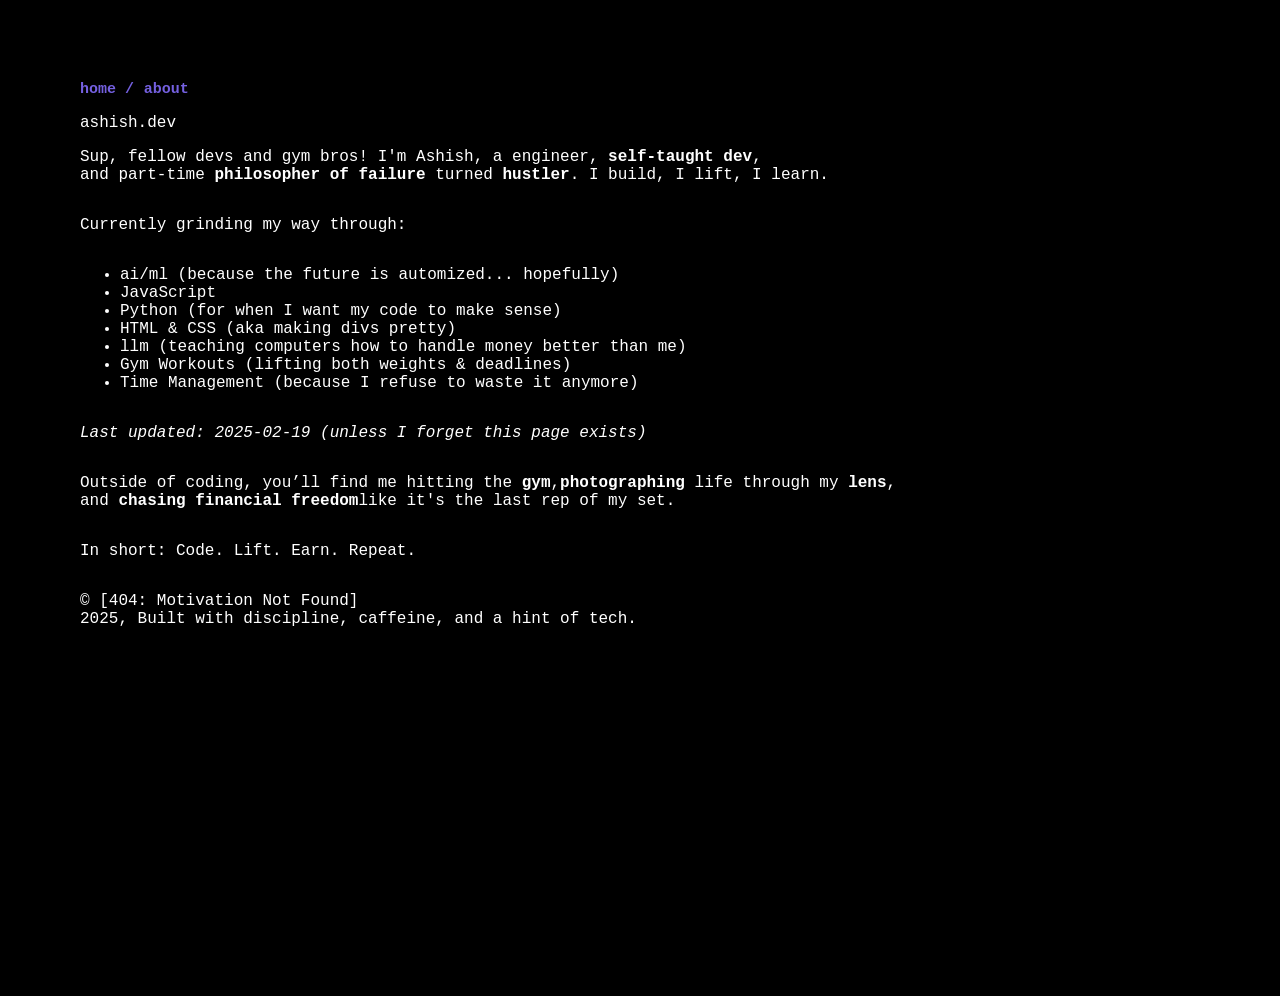
<file: about/about.html>
<!DOCTYPE html>
<html lang="en">
<head>
    <meta charset="UTF-8">
    <meta name="viewport" content="width=device-width, initial-scale=1.0">
    <title>ashish's site | about</title>
    <link rel="icon" type="image/png" href="../images/ashish.png">
    <link rel="stylesheet" href="about.css">
</head>
<body>
    <header>
        <nav>
            <a href="../index.html">home /</a>
            <a href="about.html">about</a>
        </nav>
    </header>
    <div class="ashish">
        ashish.dev
    </div>
    <div class="about"></div>
    
    <p>Sup, fellow devs and gym bros! I'm Ashish, a engineer, <strong>self-taught dev</strong>,<br> and part-time <strong>philosopher of failure</strong> turned <strong>hustler</strong>. I build, I lift, I learn.</p>
    
    <p>Currently grinding my way through:</p>
    
    <ul>
        <li>ai/ml (because the future is automized... hopefully)</li>
        <li>JavaScript</li>
        <li>Python (for when I want my code to make sense)</li>
        <li>HTML & CSS (aka making divs pretty)</li>
        <li>llm (teaching computers how to handle money better than me)</li>
        <li>Gym Workouts (lifting both weights & deadlines)</li>
        <li>Time Management (because I refuse to waste it anymore)</li>
    </ul>
    
    <p><em>Last updated: 2025-02-19 (unless I forget this page exists)</em></p>
    
    <p>Outside of coding, you’ll find me hitting the <strong>gym</strong>,<strong>photographing</strong> life through my <strong>lens</strong>,<br> and <strong>chasing financial freedom</strong>like it's the last rep of my set.</p>
    
    <p>In short: Code. Lift. Earn. Repeat. </p>

    <footer>
          
          <p>&copy; [404: Motivation Not Found] <br>2025, Built with discipline, caffeine, and a hint of tech.</p>
    </footer>
</body>
</html>
</file>
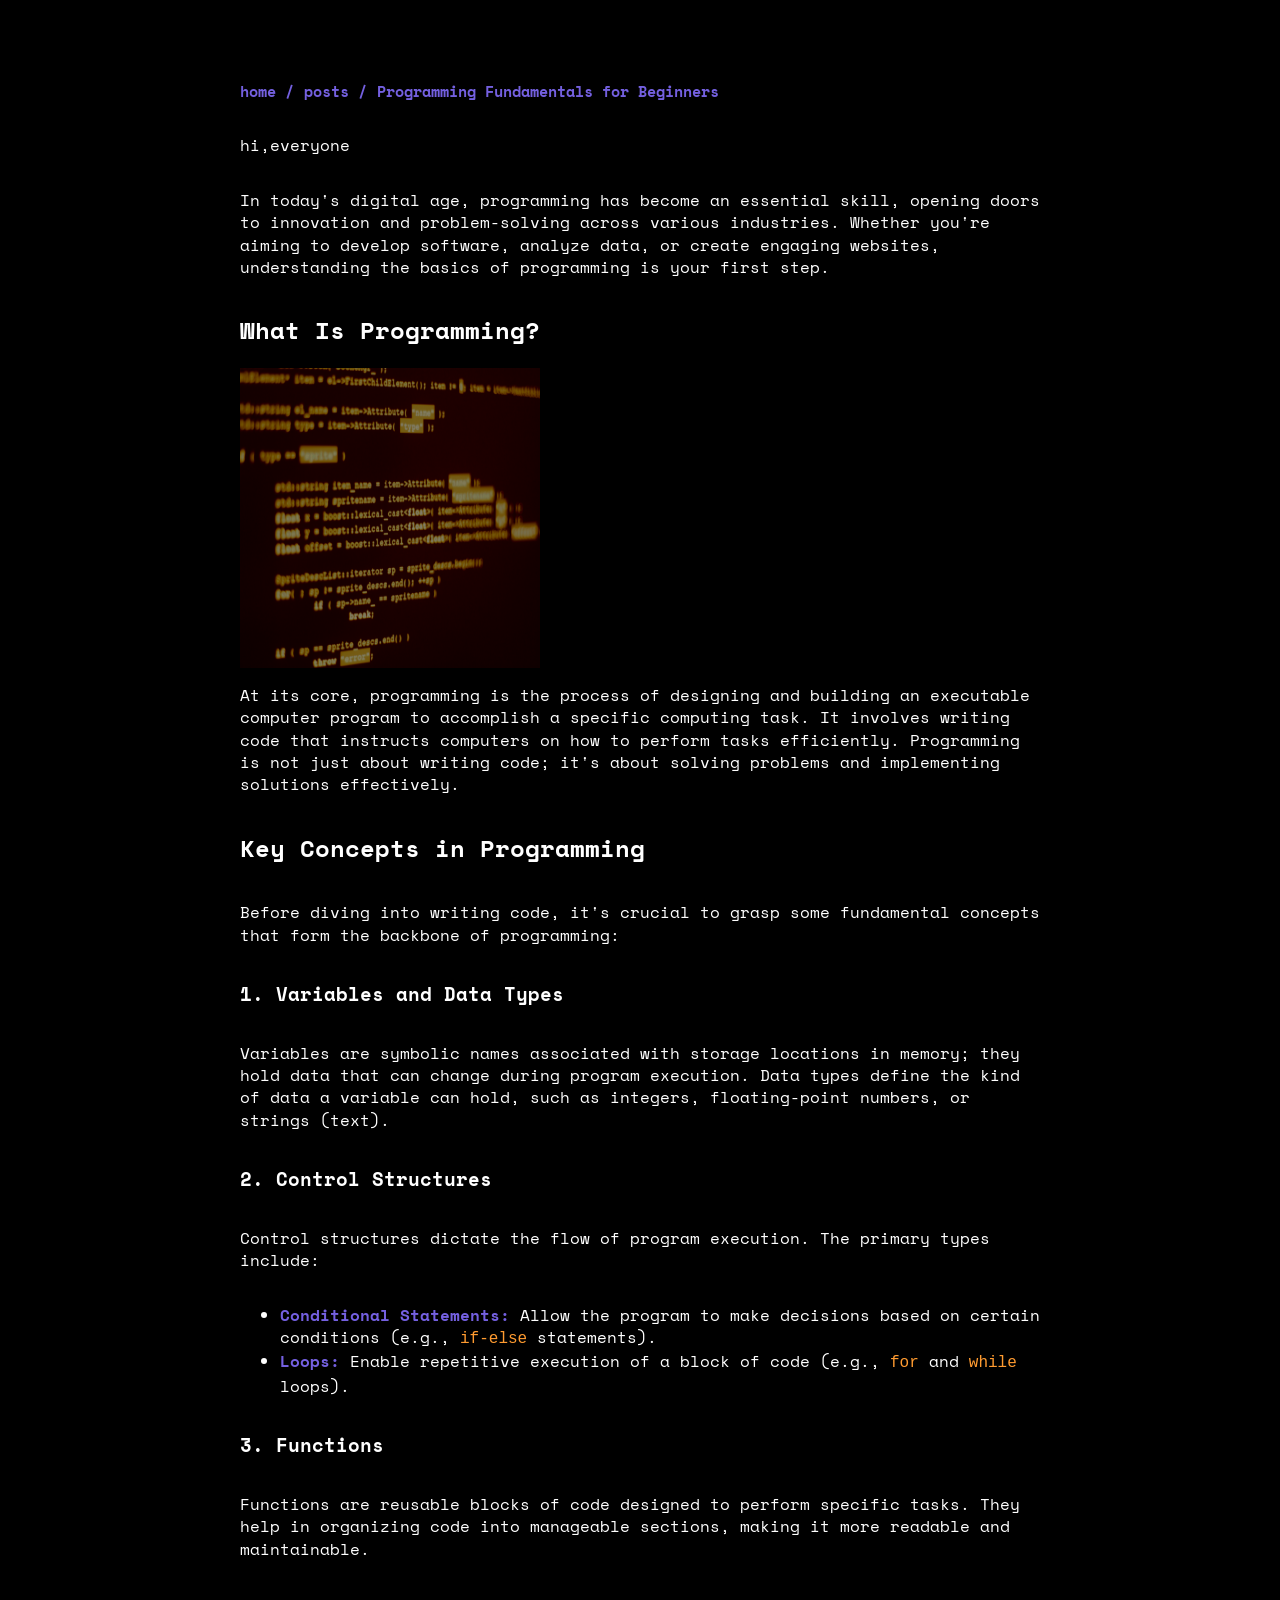
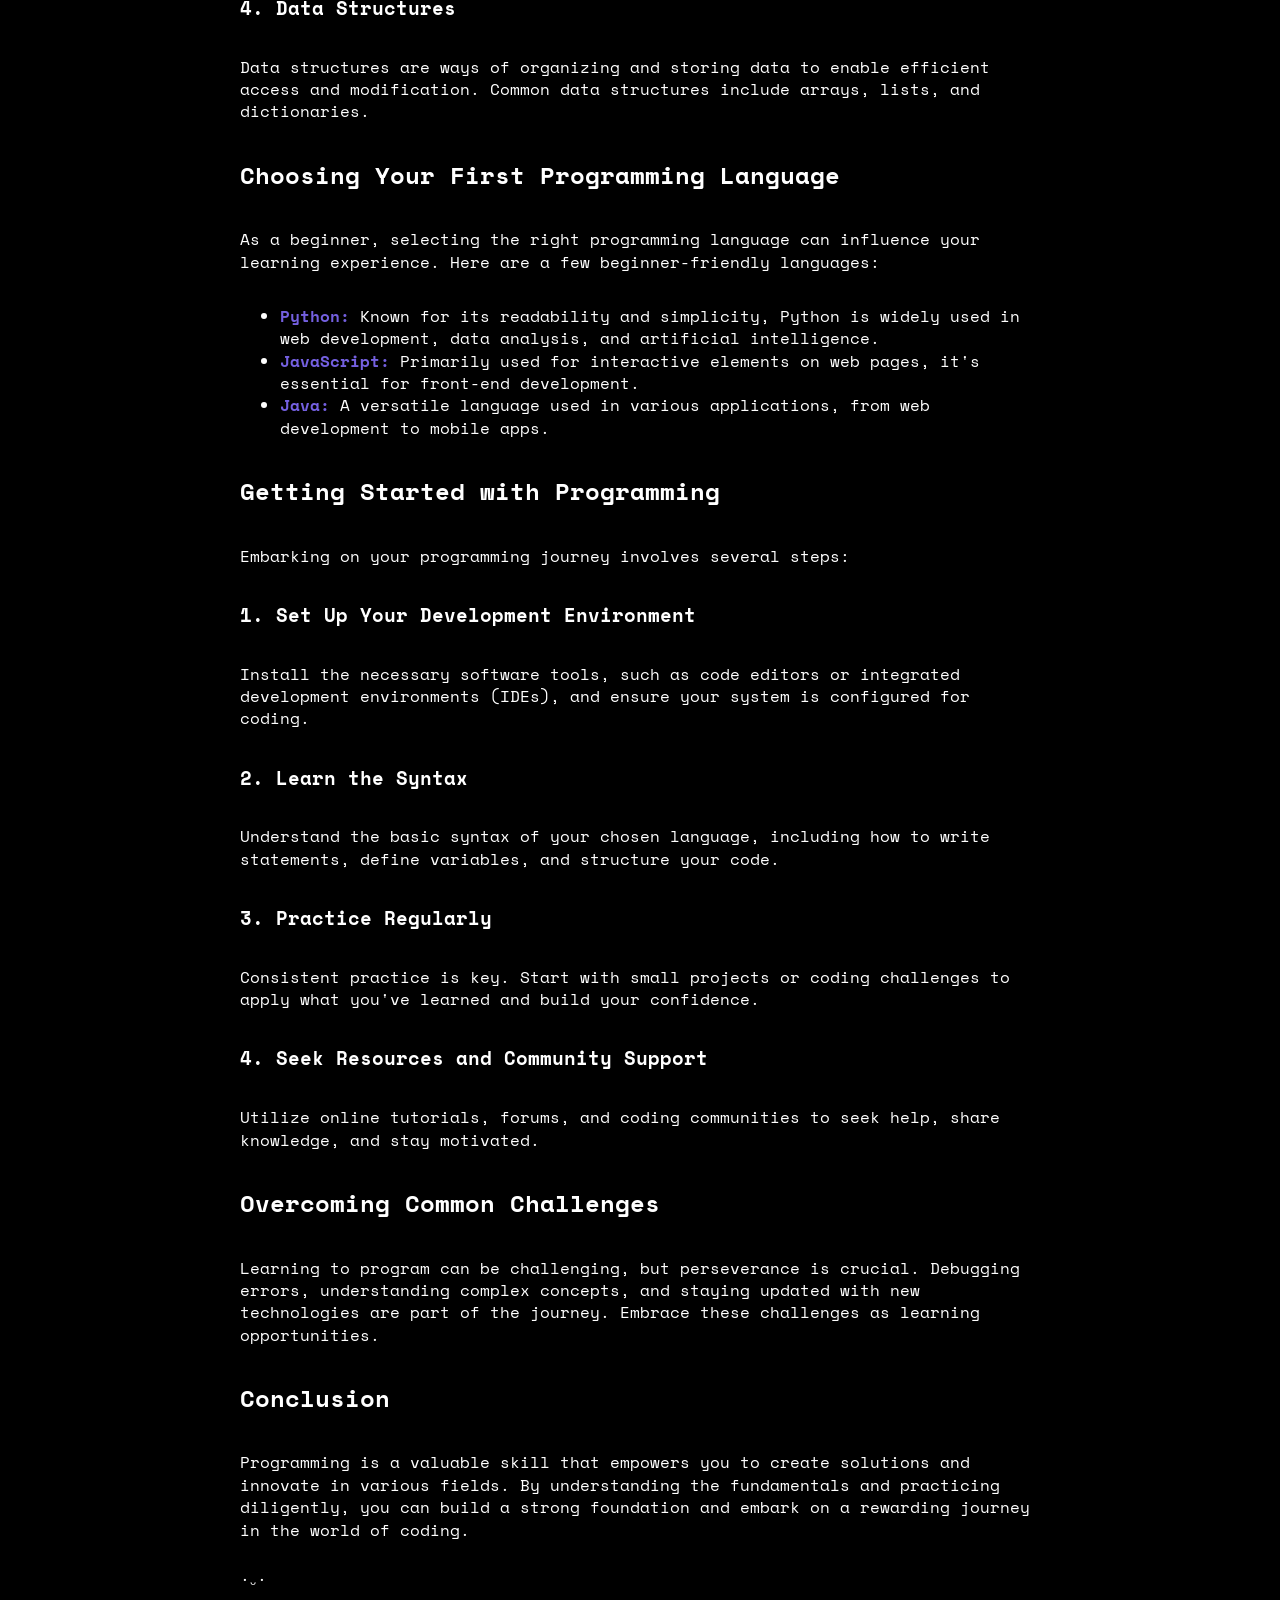
<file: posts/blog-1.html>
<!DOCTYPE html>
<html lang="en">
<head>
    <meta charset="UTF-8">
    <meta name="viewport" content="width=device-width, initial-scale=1.0">
    <title>ashish's site | fundamaentals </title>
    <link rel="icon" type="image/jpeg" href="../images/mels.jpg">
    <link rel="stylesheet" href="../posts/blog.css">
    <link rel="icon" type="image/jpeg" href="../assests/pfp.jpg" />
    <link rel="preconnect" href="https://fonts.googleapis.com">
    <link rel="preconnect" href="https://fonts.gstatic.com" crossorigin>
    <link href="https://fonts.googleapis.com/css2?family=Space+Mono:ital,wght@0,400;0,700;1,400;1,700&display=swap" rel="stylesheet">
</head>
<body>
    <header>
        <nav>
          <a href="../index.html">home /</a>
          <a href="posts.html">posts /</a>
          <a href="blog-1.html">Programming Fundamentals for Beginners</a>
        </nav>
      </header>
        <p>hi,everyone</p>
        <p>In today's digital age, programming has become an essential skill, opening doors to innovation and problem-solving across various industries. Whether you're aiming to develop software, analyze data, or create engaging websites, understanding the basics of programming is your first step.</p>
            
            <h2>What Is Programming?</h2>
            <img src="/assests/computer-program-code.jpg" alt="img" class="img">
            
            <p>At its core, programming is the process of designing and building an executable computer program to accomplish a specific computing task. It involves writing code that instructs computers on how to perform tasks efficiently. Programming is not just about writing code; it's about solving problems and implementing solutions effectively.</p>
            
            <h2>Key Concepts in Programming</h2>
            
            <p>Before diving into writing code, it's crucial to grasp some fundamental concepts that form the backbone of programming:</p>
            
            <h3>1. Variables and Data Types</h3>
            <p>Variables are symbolic names associated with storage locations in memory; they hold data that can change during program execution. Data types define the kind of data a variable can hold, such as integers, floating-point numbers, or strings (text).</p>
            
            <h3>2. Control Structures</h3>
            <p>Control structures dictate the flow of program execution. The primary types include:</p>
            <ul>
                <li><strong>Conditional Statements:</strong> Allow the program to make decisions based on certain conditions (e.g., <code>if-else</code> statements).</li>
                <li><strong>Loops:</strong> Enable repetitive execution of a block of code (e.g., <code>for</code> and <code>while</code> loops).</li>
            </ul>
            
            <h3>3. Functions</h3>
            <p>Functions are reusable blocks of code designed to perform specific tasks. They help in organizing code into manageable sections, making it more readable and maintainable.</p>
            
            <h3>4. Data Structures</h3>
            <p>Data structures are ways of organizing and storing data to enable efficient access and modification. Common data structures include arrays, lists, and dictionaries.</p>
            
            <h2>Choosing Your First Programming Language</h2>
            
            <p>As a beginner, selecting the right programming language can influence your learning experience. Here are a few beginner-friendly languages:</p>
            
            <ul>
                <li><strong>Python:</strong> Known for its readability and simplicity, Python is widely used in web development, data analysis, and artificial intelligence.</li>
                <li><strong>JavaScript:</strong> Primarily used for interactive elements on web pages, it's essential for front-end development.</li>
                <li><strong>Java:</strong> A versatile language used in various applications, from web development to mobile apps.</li>
            </ul>
            
            <h2>Getting Started with Programming</h2>
            
            <p>Embarking on your programming journey involves several steps:</p>
            
            <h3>1. Set Up Your Development Environment</h3>
            <p>Install the necessary software tools, such as code editors or integrated development environments (IDEs), and ensure your system is configured for coding.</p>
            
            <h3>2. Learn the Syntax</h3>
            <p>Understand the basic syntax of your chosen language, including how to write statements, define variables, and structure your code.</p>
            
            <h3>3. Practice Regularly</h3>
            <p>Consistent practice is key. Start with small projects or coding challenges to apply what you've learned and build your confidence.</p>
            
            <h3>4. Seek Resources and Community Support</h3>
            <p>Utilize online tutorials, forums, and coding communities to seek help, share knowledge, and stay motivated.</p>
            
            <h2>Overcoming Common Challenges</h2>
            
            <p>Learning to program can be challenging, but perseverance is crucial. Debugging errors, understanding complex concepts, and staying updated with new technologies are part of the journey. Embrace these challenges as learning opportunities.</p>
            
            <h2>Conclusion</h2>
            
            <p>Programming is a valuable skill that empowers you to create solutions and innovate in various fields. By understanding the fundamentals and practicing diligently, you can build a strong foundation and embark on a rewarding journey in the world of coding.</p>
        </article>
<p>˙ᵕ˙</p>

</body>
</html>
</file>
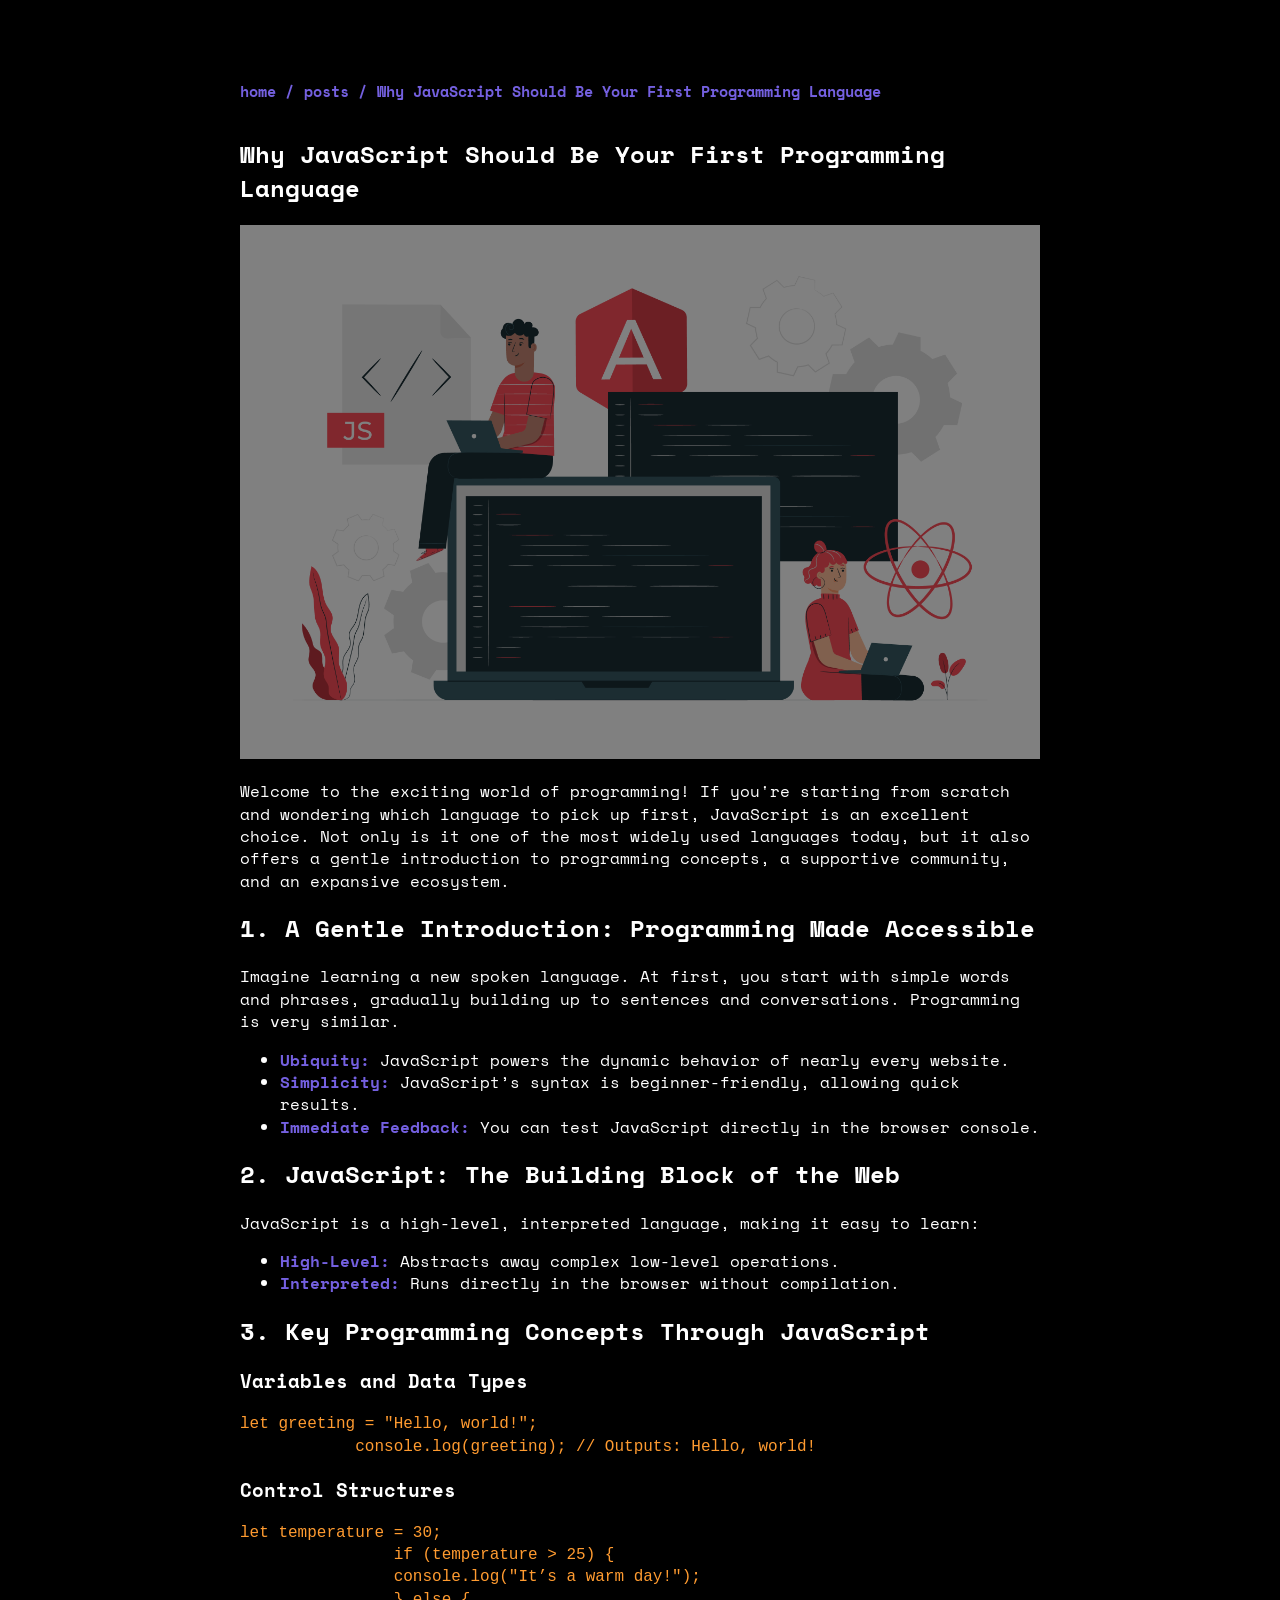
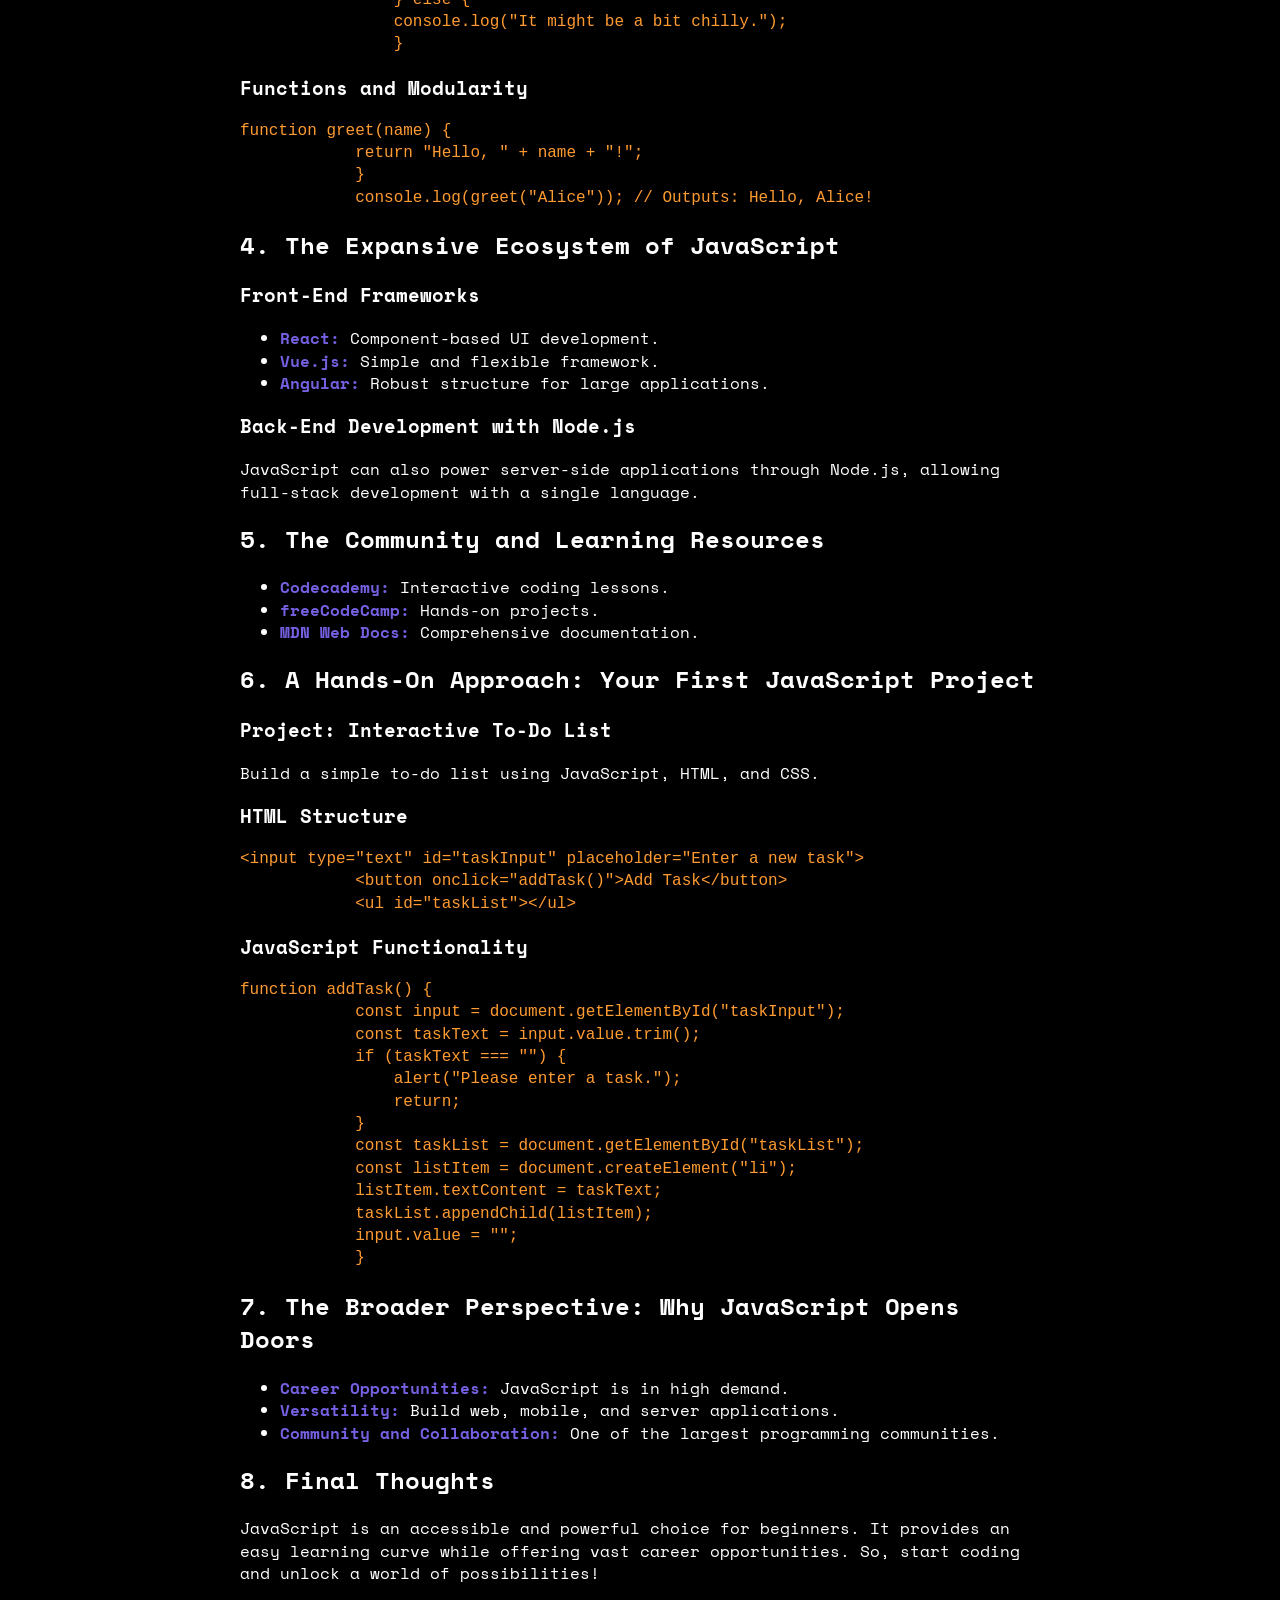
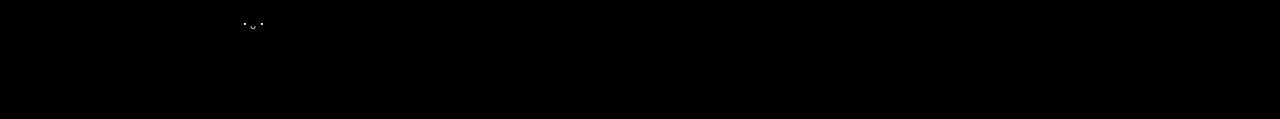
<file: posts/blog-2.html>
<!DOCTYPE html>
<html lang="en">
<head>
    <meta charset="UTF-8">
    <meta name="viewport" content="width=device-width, initial-scale=1.0">
    <title>ashish's site | js </title>
    <link rel="icon" type="image/jpeg" href="../images/mels.jpg">
    <link rel="stylesheet" href="../posts/blog.css">
    <link rel="icon" type="image/jpeg" href="../assests/pfp.jpg" />
    <link rel="preconnect" href="https://fonts.googleapis.com">
    <link rel="preconnect" href="https://fonts.gstatic.com" crossorigin>
    <link href="https://fonts.googleapis.com/css2?family=Space+Mono:ital,wght@0,400;0,700;1,400;1,700&display=swap" rel="stylesheet">
</head>
<body>
    <header>
        <nav>
          <a href="../index.html">home /</a>
          <a href="posts.html">posts /</a>
          <a href="blog-2.html">Why JavaScript Should Be Your First Programming Language</a>
        </nav>
      </header>
    <div class="content">
        <article>
            <h1>Why JavaScript Should Be Your First Programming Language</h1>
            <img src="/assests/js.jpg" alt="js" class="js">
            <p>Welcome to the exciting world of programming! If you're starting from scratch and wondering which language to pick up first, JavaScript is an excellent choice. Not only is it one of the most widely used languages today, but it also offers a gentle introduction to programming concepts, a supportive community, and an expansive ecosystem.</p>
            
            <h2>1. A Gentle Introduction: Programming Made Accessible</h2>
            <p>Imagine learning a new spoken language. At first, you start with simple words and phrases, gradually building up to sentences and conversations. Programming is very similar.</p>
            <ul>
                <li><strong>Ubiquity:</strong> JavaScript powers the dynamic behavior of nearly every website.</li>
                <li><strong>Simplicity:</strong> JavaScript’s syntax is beginner-friendly, allowing quick results.</li>
                <li><strong>Immediate Feedback:</strong> You can test JavaScript directly in the browser console.</li>
            </ul>
            
            <h2>2. JavaScript: The Building Block of the Web</h2>
            <p>JavaScript is a high-level, interpreted language, making it easy to learn:</p>
            <ul>
                <li><strong>High-Level:</strong> Abstracts away complex low-level operations.</li>
                <li><strong>Interpreted:</strong> Runs directly in the browser without compilation.</li>
            </ul>
            
            <h2>3. Key Programming Concepts Through JavaScript</h2>
            <h3>Variables and Data Types</h3>
            <pre><code>let greeting = "Hello, world!";
            console.log(greeting); // Outputs: Hello, world!</code></pre>
            
            <h3>Control Structures</h3>
            <pre><code>let temperature = 30;
                if (temperature > 25) {
                console.log("It’s a warm day!");
                } else {
                console.log("It might be a bit chilly.");
                }</code></pre>
            
            <h3>Functions and Modularity</h3>
            <pre><code>function greet(name) {
            return "Hello, " + name + "!";
            }
            console.log(greet("Alice")); // Outputs: Hello, Alice!</code></pre>
            
            <h2>4. The Expansive Ecosystem of JavaScript</h2>
            <h3>Front-End Frameworks</h3>
            <ul>
                <li><strong>React:</strong> Component-based UI development.</li>
                <li><strong>Vue.js:</strong> Simple and flexible framework.</li>
                <li><strong>Angular:</strong> Robust structure for large applications.</li>
            </ul>
            
            <h3>Back-End Development with Node.js</h3>
            <p>JavaScript can also power server-side applications through Node.js, allowing full-stack development with a single language.</p>
            
            <h2>5. The Community and Learning Resources</h2>
            <ul>
                <li><strong>Codecademy:</strong> Interactive coding lessons.</li>
                <li><strong>freeCodeCamp:</strong> Hands-on projects.</li>
                <li><strong>MDN Web Docs:</strong> Comprehensive documentation.</li>
            </ul>
            
            <h2>6. A Hands-On Approach: Your First JavaScript Project</h2>
            <h3>Project: Interactive To-Do List</h3>
            <p>Build a simple to-do list using JavaScript, HTML, and CSS.</p>
            
            <h3>HTML Structure</h3>
            <pre><code>&lt;input type="text" id="taskInput" placeholder="Enter a new task"&gt;
            &lt;button onclick="addTask()"&gt;Add Task&lt;/button&gt;
            &lt;ul id="taskList"&gt;&lt;/ul&gt;</code></pre>
            
            <h3>JavaScript Functionality</h3>
            <pre><code>function addTask() {
            const input = document.getElementById("taskInput");
            const taskText = input.value.trim();
            if (taskText === "") {
                alert("Please enter a task.");
                return;
            }
            const taskList = document.getElementById("taskList");
            const listItem = document.createElement("li");
            listItem.textContent = taskText;
            taskList.appendChild(listItem);
            input.value = "";
            }</code></pre>
            
            <h2>7. The Broader Perspective: Why JavaScript Opens Doors</h2>
            <ul>
                <li><strong>Career Opportunities:</strong> JavaScript is in high demand.</li>
                <li><strong>Versatility:</strong> Build web, mobile, and server applications.</li>
                <li><strong>Community and Collaboration:</strong> One of the largest programming communities.</li>
            </ul>
            
            <h2>8. Final Thoughts</h2>
            <p>JavaScript is an accessible and powerful choice for beginners. It provides an easy learning curve while offering vast career opportunities. So, start coding and unlock a world of possibilities!</p>
        </article>
    </div>
    <p>˙ᵕ˙</p>
</body>
</html>
</file>
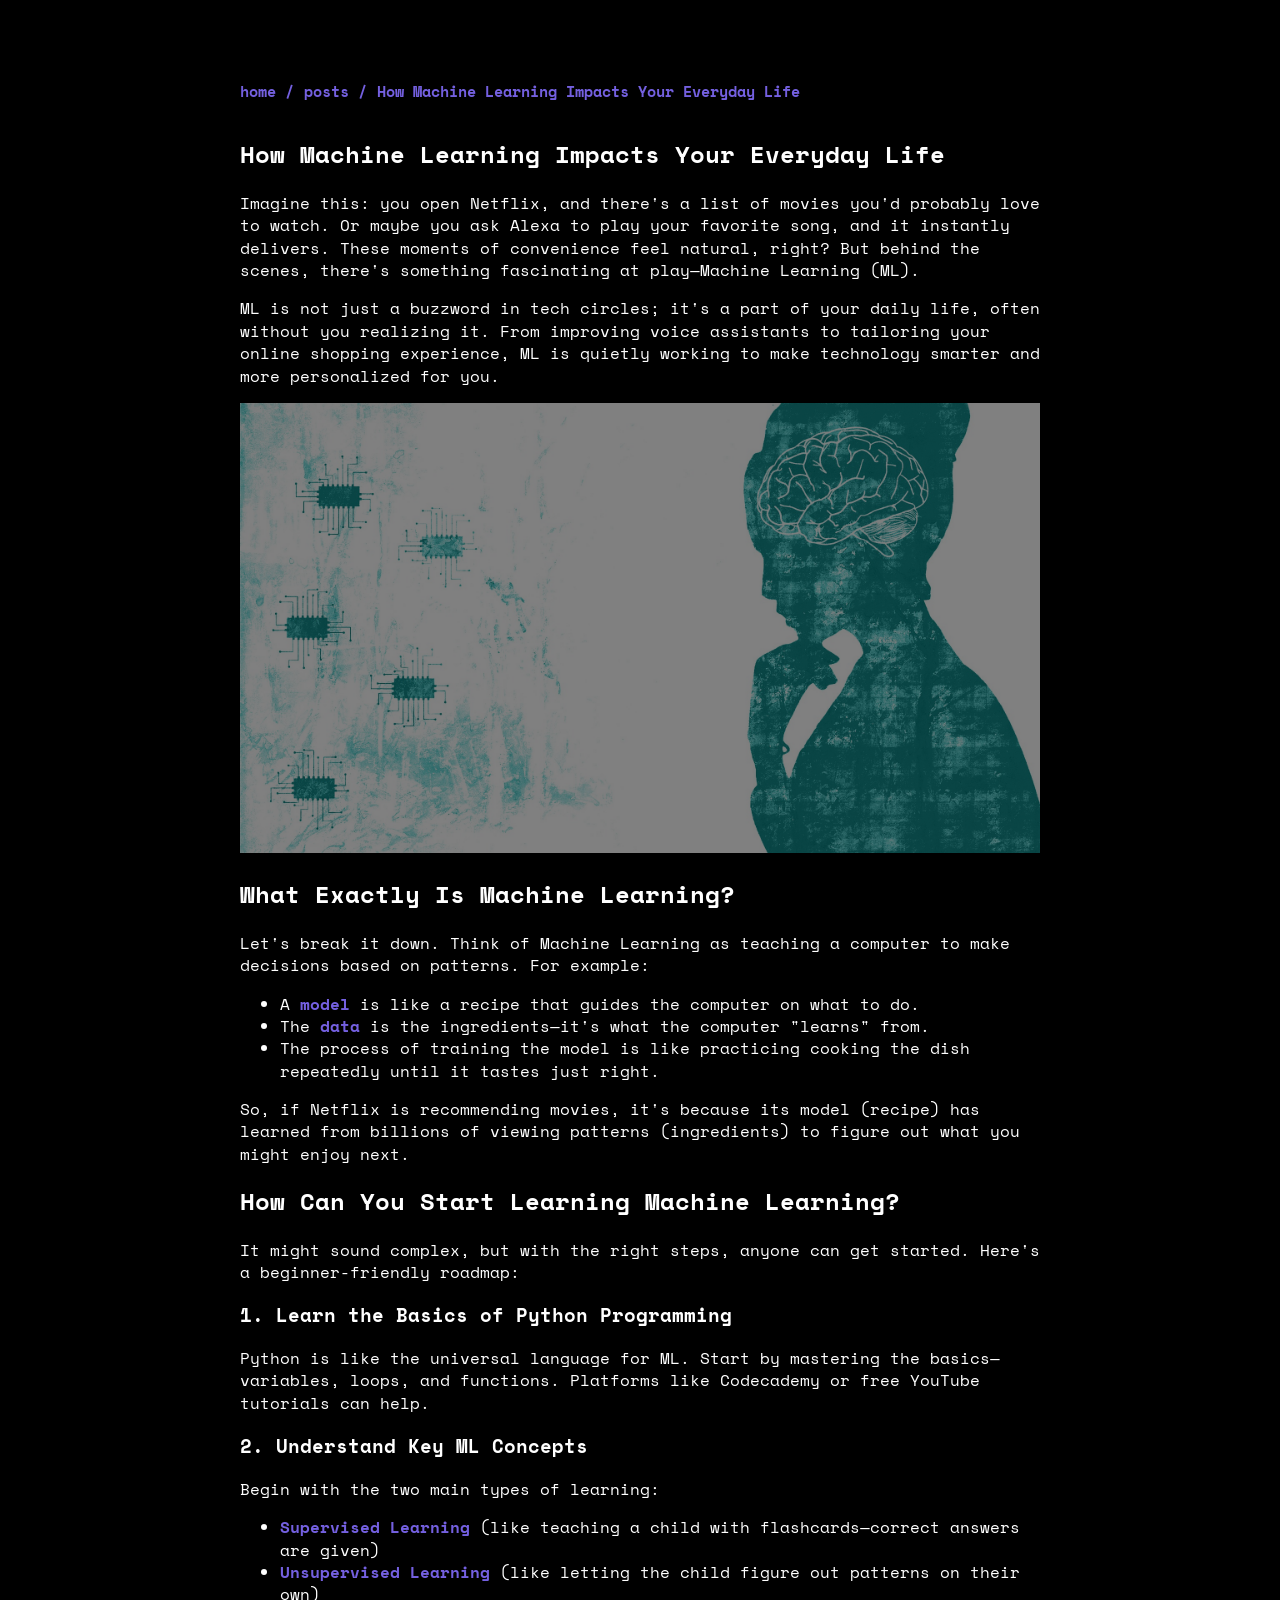
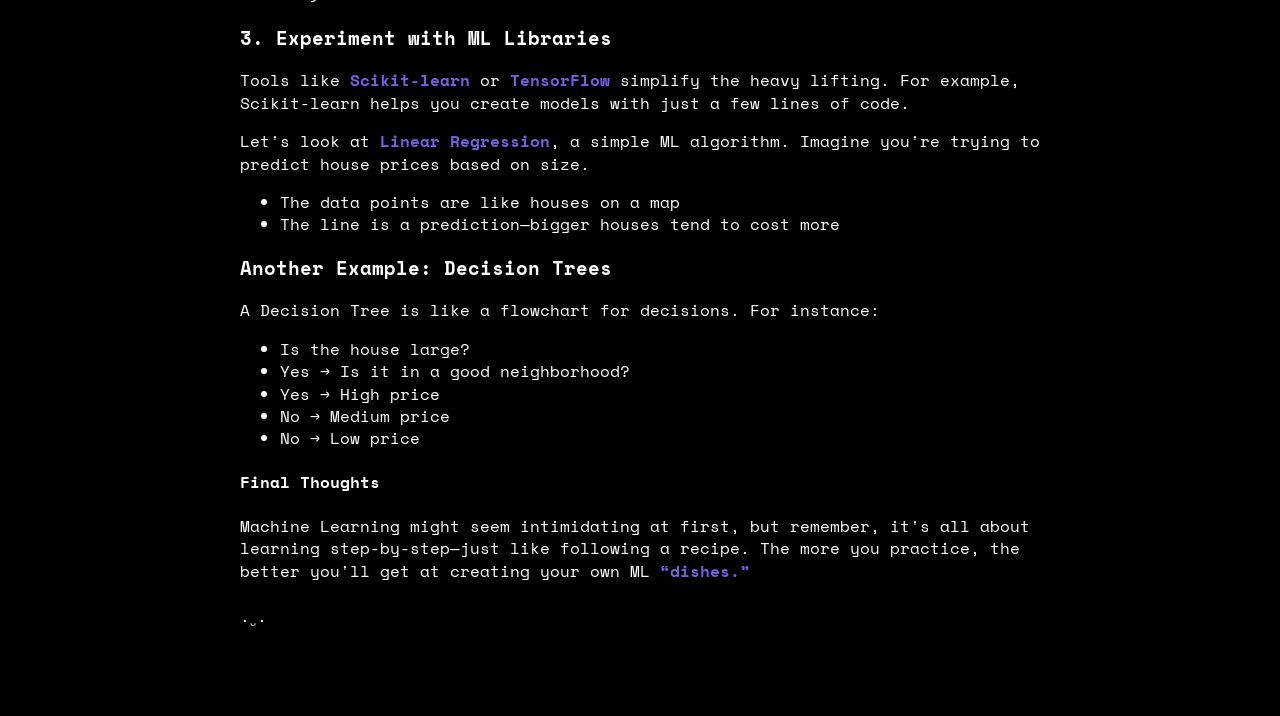
<file: posts/blog-3.html>
<!DOCTYPE html>
<html lang="en">
<head>
    <meta charset="UTF-8">
    <meta name="viewport" content="width=device-width, initial-scale=1.0">
    <title>ashish's site | ml </title>
    <link rel="icon" type="image/jpeg" href="../images/mels.jpg">
    <link rel="stylesheet" href="../posts/blog.css">
    <link rel="icon" type="image/jpeg" href="../assests/pfp.jpg" />
    <link rel="preconnect" href="https://fonts.googleapis.com">
    <link rel="preconnect" href="https://fonts.gstatic.com" crossorigin>
    <link href="https://fonts.googleapis.com/css2?family=Space+Mono:ital,wght@0,400;0,700;1,400;1,700&display=swap" rel="stylesheet">
</head>
<body>
    <header>
        <nav>
          <a href="../index.html">home /</a>
          <a href="posts.html">posts /</a>
          <a href="blog-3.html">How Machine Learning Impacts Your Everyday Life</a>
        </nav>
      </header>
    <div class="content">
        <article>
            <h1>How Machine Learning Impacts Your Everyday Life</h1>
            
            <p>Imagine this: you open Netflix, and there's a list of movies you'd probably love to watch. Or maybe you ask Alexa to play your favorite song, and it instantly delivers. These moments of convenience feel natural, right? But behind the scenes, there's something fascinating at play—Machine Learning (ML).</p>
            
            <p>ML is not just a buzzword in tech circles; it's a part of your daily life, often without you realizing it. From improving voice assistants to tailoring your online shopping experience, ML is quietly working to make technology smarter and more personalized for you.</p>
            
            <img src="/assests/brain-6010961_1920.jpg" alt="ML" class="ml">

            <h2>What Exactly Is Machine Learning?</h2>
            
            <p>Let's break it down. Think of Machine Learning as teaching a computer to make decisions based on patterns. For example:</p>
            
            <ul>
                <li>A <strong>model</strong> is like a recipe that guides the computer on what to do.</li>
                <li>The <strong>data</strong> is the ingredients—it's what the computer "learns" from.</li>
                <li>The process of training the model is like practicing cooking the dish repeatedly until it tastes just right.</li>
            </ul>
            
            <p>So, if Netflix is recommending movies, it's because its model (recipe) has learned from billions of viewing patterns (ingredients) to figure out what you might enjoy next.</p>
            
            <h2>How Can You Start Learning Machine Learning?</h2>
            
            <p>It might sound complex, but with the right steps, anyone can get started. Here's a beginner-friendly roadmap:</p>
            
            <h3>1. Learn the Basics of Python Programming</h3>
            <p>Python is like the universal language for ML. Start by mastering the basics—variables, loops, and functions. Platforms like Codecademy or free YouTube tutorials can help.</p>
            
            <h3>2. Understand Key ML Concepts</h3>
            <p>Begin with the two main types of learning:</p>
            <ul>
                <li><strong>Supervised Learning</strong> (like teaching a child with flashcards—correct answers are given)</li>
                <li><strong>Unsupervised Learning</strong> (like letting the child figure out patterns on their own)</li>
            </ul>
            
            <h3>3. Experiment with ML Libraries</h3>
            <p>Tools like <strong>Scikit-learn</strong> or <strong>TensorFlow</strong> simplify the heavy lifting. For example, Scikit-learn helps you create models with just a few lines of code.</p>
            
            <p>Let's look at <strong>Linear Regression</strong>, a simple ML algorithm. Imagine you're trying to predict house prices based on size.</p>
            <ul>
                <li>The data points are like houses on a map</li>
                <li>The line is a prediction—bigger houses tend to cost more</li>
            </ul>
            
            <h3>Another Example: Decision Trees</h3>
            <p>A Decision Tree is like a flowchart for decisions. For instance:</p>
            <ul>
                <li>Is the house large?</li>
                <li>Yes → Is it in a good neighborhood?</li>
                <li>Yes → High price</li>
                <li>No → Medium price</li>
                <li>No → Low price</li>
            </ul>
            <h4>Final Thoughts</h4>
            <p>Machine Learning might seem intimidating at first, but remember, it's all about learning step-by-step—just like following a recipe. The more you practice, the better you'll get at creating your own ML <strong>“dishes.”</strong></p>
        </article>
    </div>
    <p>˙ᵕ˙</p>
</body>
</html>
</file>
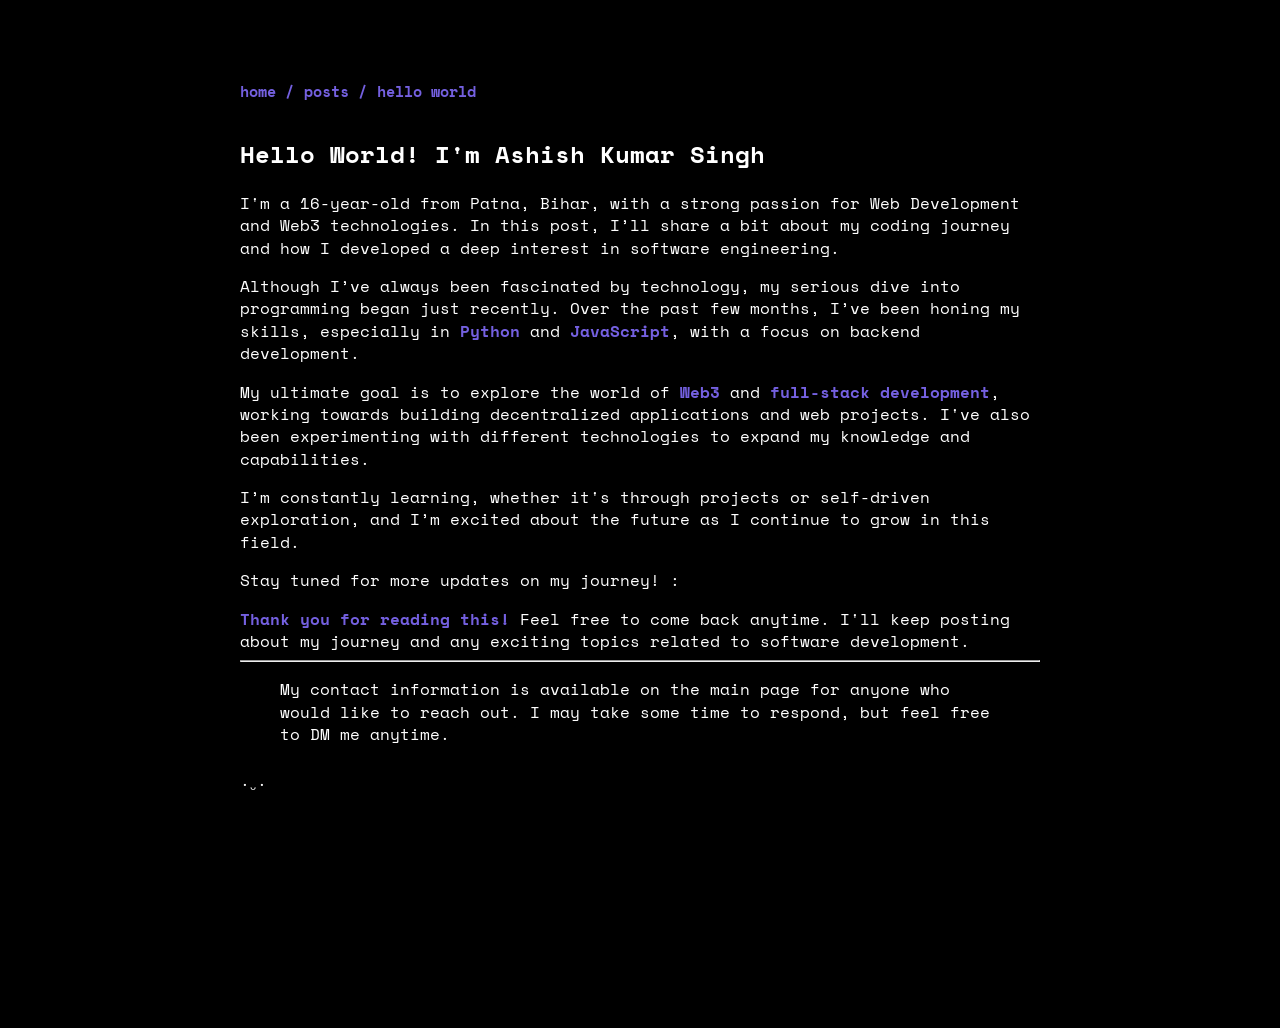
<file: posts/blog-4.html>
<!DOCTYPE html>
<html lang="en">
<head>
    <meta charset="UTF-8">
    <meta name="viewport" content="width=device-width, initial-scale=1.0">
    <title>ashish's site | hello world </title>
    <link rel="icon" type="image/jpeg" href="../images/mels.jpg">
    <link rel="stylesheet" href="../posts/blog.css">
    <link rel="icon" type="image/jpeg" href="../assests/pfp.jpg" />
    <link rel="preconnect" href="https://fonts.googleapis.com">
    <link rel="preconnect" href="https://fonts.gstatic.com" crossorigin>
    <link href="https://fonts.googleapis.com/css2?family=Space+Mono:ital,wght@0,400;0,700;1,400;1,700&display=swap" rel="stylesheet">
</head>
<body>
    <header>
        <nav>
          <a href="../index.html">home /</a>
          <a href="posts.html">posts /</a>
          <a href="blog-4.html">hello world</a>
        </nav>
      </header>
    <div class="content">
        <article>
            <h1>Hello World! I'm Ashish Kumar Singh</h1>
            <p>I'm a 16-year-old from Patna, Bihar, with a strong passion for Web Development and Web3 technologies. In this post, I’ll share a bit about my coding journey and how I developed a deep interest in software engineering.</p>
            
            <p>Although I’ve always been fascinated by technology, my serious dive into programming began just recently. Over the past few months, I’ve been honing my skills, especially in <strong>Python</strong> and <strong>JavaScript</strong>, with a focus on backend development.</p>
            
            <p>My ultimate goal is to explore the world of <strong>Web3</strong> and <strong>full-stack development</strong>, working towards building decentralized applications and web projects. I've also been experimenting with different technologies to expand my knowledge and capabilities.</p>
            
            <p>I’m constantly learning, whether it's through projects or self-driven exploration, and I’m excited about the future as I continue to grow in this field.</p>
            
            <p>Stay tuned for more updates on my journey! :</p>
            
            <aside>
                <strong>Thank you for reading this!</strong> Feel free to come back anytime. I'll keep posting about my journey and any exciting topics related to software development.
            </aside>
            
            <hr>
            
            <blockquote>
                My contact information is available on the main page for anyone who would like to reach out. I may take some time to respond, but feel free to DM me anytime.
            </blockquote>
        </article>
    </div>
    <p>˙ᵕ˙</p>
</body>
</html>
</file>
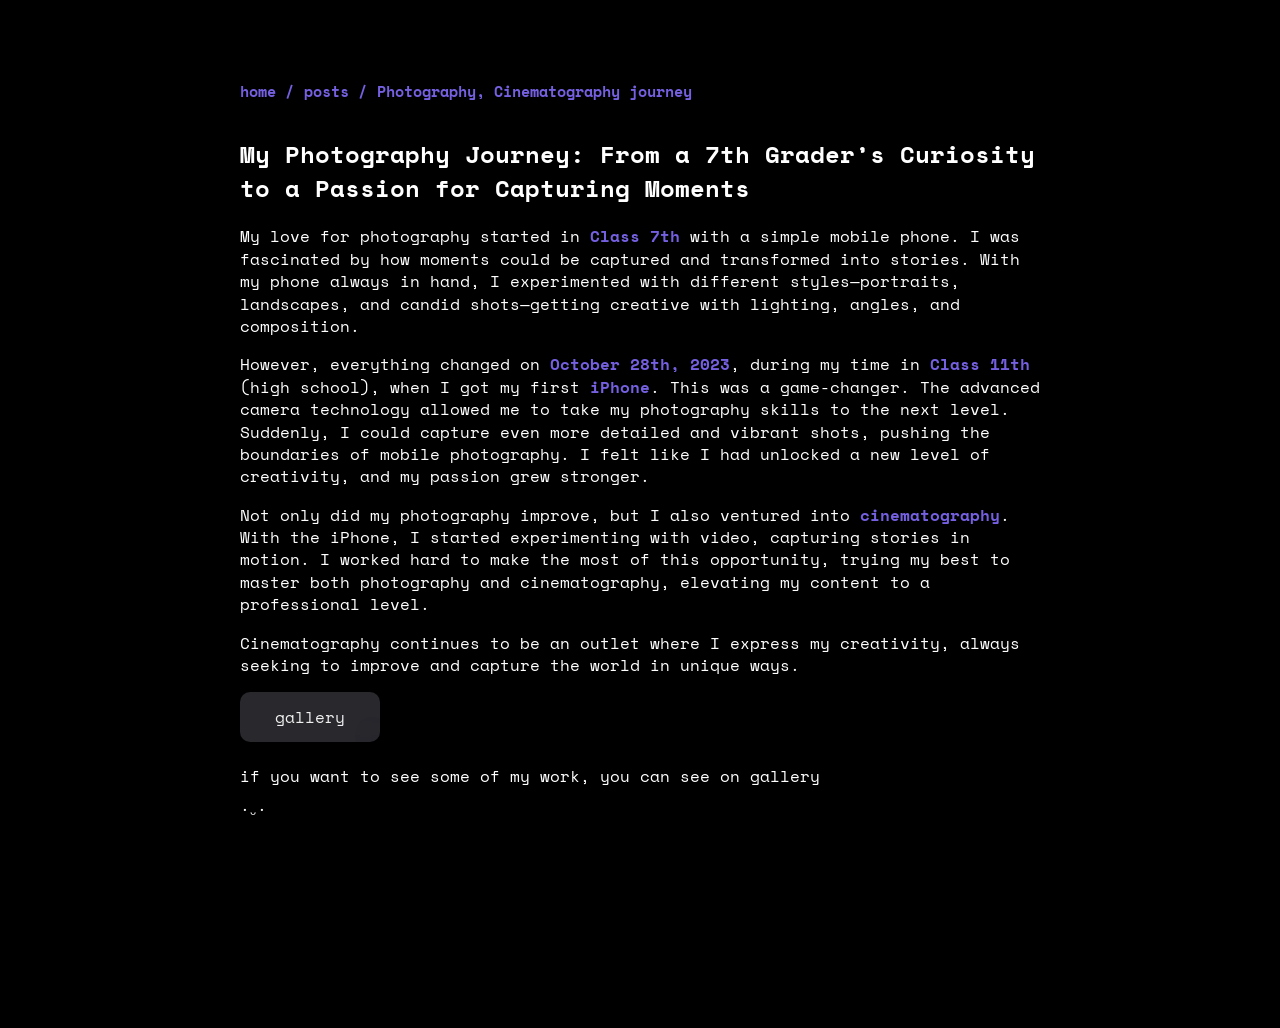
<file: posts/blog-5.html>
<!DOCTYPE html>
<html lang="en">
<head>
    <meta charset="UTF-8">
    <meta name="viewport" content="width=device-width, initial-scale=1.0">
    <title>ashish's site | hello world </title>
    <link rel="icon" type="image/jpeg" href="../images/mels.jpg">
    <link rel="stylesheet" href="../posts/blog.css">
    <link rel="icon" type="image/jpeg" href="../assests/pfp.jpg" />
    <link rel="preconnect" href="https://fonts.googleapis.com">
    <link rel="preconnect" href="https://fonts.gstatic.com" crossorigin>
    <link href="https://fonts.googleapis.com/css2?family=Space+Mono:ital,wght@0,400;0,700;1,400;1,700&display=swap" rel="stylesheet">
</head>
<body>
    <header>
        <nav>
          <a href="../index.html">home /</a>
          <a href="posts.html">posts /</a>
          <a href="blog-5.html">Photography, Cinematography journey</a>
        </nav>
    </header>

    <div class="content">
        <article>
            <h1>My Photography Journey: From a 7th Grader’s Curiosity to a Passion for Capturing Moments</h1>
            
            <p>My love for photography started in <strong>Class 7th</strong> with a simple mobile phone. I was fascinated by how moments could be captured and transformed into stories. With my phone always in hand, I experimented with different styles—portraits, landscapes, and candid shots—getting creative with lighting, angles, and composition.</p>
            
            <p>However, everything changed on <strong>October 28th, 2023</strong>, during my time in <strong>Class 11th</strong> (high school), when I got my first <strong>iPhone</strong>. This was a game-changer. The advanced camera technology allowed me to take my photography skills to the next level. Suddenly, I could capture even more detailed and vibrant shots, pushing the boundaries of mobile photography. I felt like I had unlocked a new level of creativity, and my passion grew stronger.</p>
            
            <p>Not only did my photography improve, but I also ventured into <strong>cinematography</strong>. With the iPhone, I started experimenting with video, capturing stories in motion. I worked hard to make the most of this opportunity, trying my best to master both photography and cinematography, elevating my content to a professional level.</p>
            
            <p>Cinematography continues to be an outlet where I express my creativity, always seeking to improve and capture the world in unique ways.</p>
        </article>
        <button class="button" role="button" onclick="window.location.href='../gallery/gallery.html'">gallery</button> <br>if you want to see some of my work, you can see on gallery
    </div>
    <p>˙ᵕ˙</p>
</body>
</html>
</file>
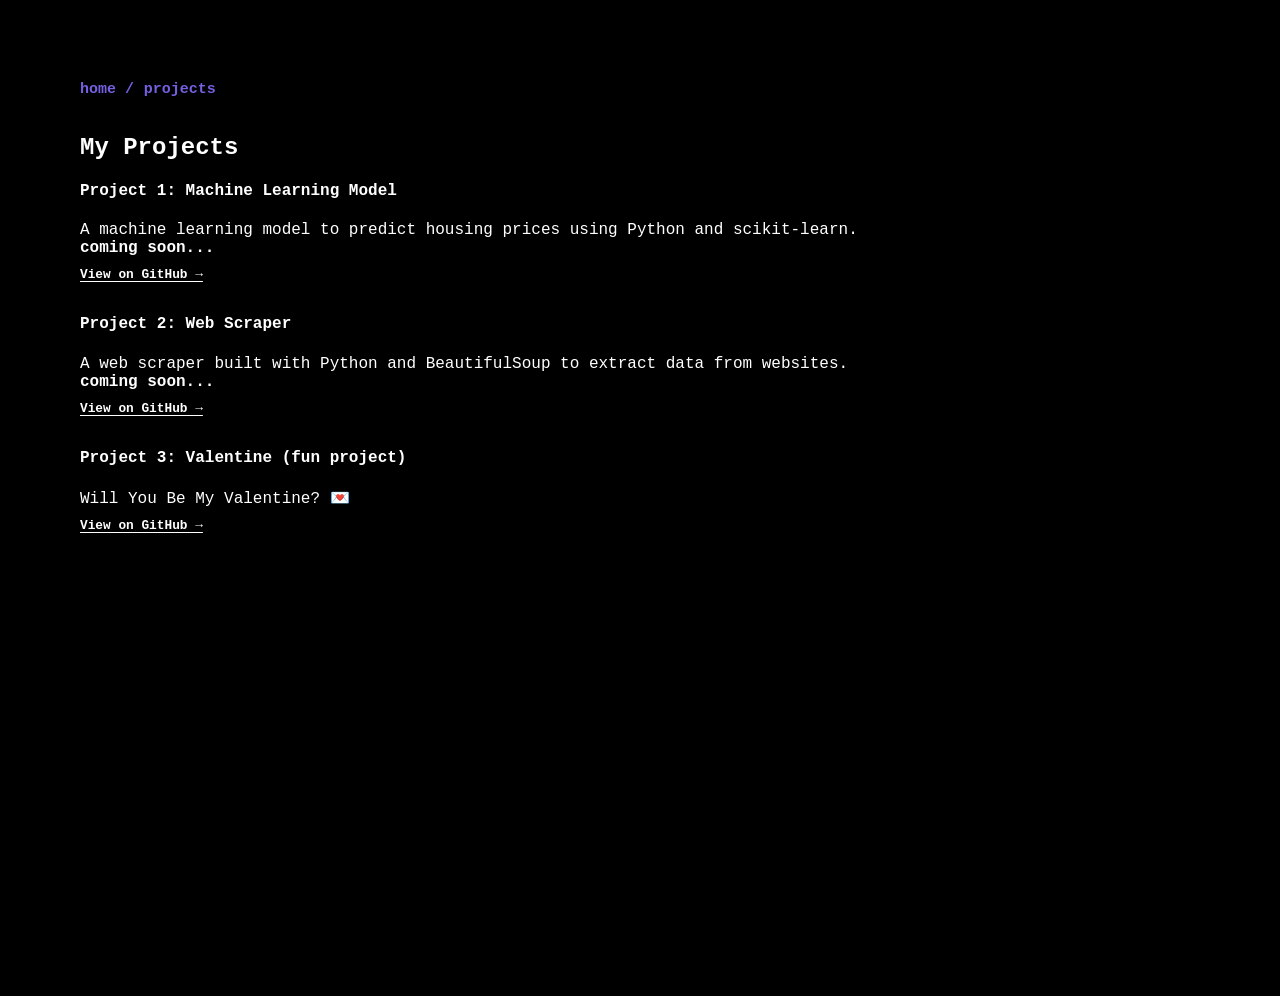
<file: projects/project.html>
<!DOCTYPE html>
<html lang="en">
<head>
    <meta charset="UTF-8">
    <meta name="viewport" content="width=device-width, initial-scale=1.0">
    <title>Projects</title>
    <link rel="stylesheet" href="project.css">
</head>
<body>
    <header>
        <nav>
            <a href="../index.html">home /</a>
            <a href="../projects/project.html">projects</a>
        </nav>
    </header>

    <div class="project">
        <h2>My Projects</h2>
        
        <div class="project">
            <h4>Project 1: Machine Learning Model</h4>
            <p>A machine learning model to predict housing prices using Python and scikit-learn. <br>
                <strong>coming soon...</strong></p>
            <a href="https://github.com/ashishxsinghh/ml-model" class="read-more">View on GitHub →</a>
        </div>
        <div class="project">
            <h4>Project 2: Web Scraper</h4>
            <p>A web scraper built with Python and BeautifulSoup to extract data from websites. <br>
                <strong>coming soon...</strong></p>
            <a href="https://github.com/ashishxsinghh/web-scraper" class="read-more">View on GitHub →</a>
        </div>
        <div class="project">
            <h4>Project 3: Valentine (fun project)</h4>
            <p>Will You Be My Valentine? 💌</p>
            <a href="https://github.com/ashishxsinghh/Valentine.git" class="read-more">View on GitHub →</a>
        </div>
    </div>
</body>
</html>
</file>
<file: about/about.css>
.space-mono-regular {
    font-family: "Space Mono", serif;
    font-weight: 400;
    font-style: normal;
}

.space-mono-bold {
    font-family: "Space Mono", serif;
    font-weight: 700;
    font-style: normal;
}

.space-mono-regular-italic {
    font-family: "Space Mono", serif;
    font-weight: 400;
    font-style: italic;
}

.space-mono-bold-italic {
    font-family: "Space Mono", serif;
    font-weight: 700;
    font-style: italic;
}

body {
    overflow-x: hidden;
    background-color: black;
    color: white;
    font-family: 'Space Mono', monospace;
    font-weight: 300;
    font-style: normal;
    display: flex;
    flex-direction: column;
    height: 100vh;
    margin: 0;
    padding: 2em;
    padding-top: 4em;
    padding-left: 5em;
}

header {
    display: flex;
    align-items: center;
    justify-content: space-between;
    width: 100%;
    padding: 1em 10em 1em 0; 
    margin: 0;
}

header a {
    color: #7460E0;
    text-decoration: none;
    margin: 0 0.25em; /* Reduced space between links */
    font-size: 1em;
    font-weight: bold;
    display: inline-block;
    overflow-wrap: break-word;
    font-family: 'Space Mono', monospace;
    font-weight: 700;
    font-size: 15px;
    margin: 0;
}

header a:hover {
    color: #ff6347; /* Adjust hover color as needed */
  }
  
footer p:hover {
    transition: 0.5s;
    color: #7460E0; /* Change this to your desired hover color */
}
</file>
<file: posts/blog.css>
body {
    background-color: black;
    color: white;
    font-family: 'Space Mono', monospace;
    font-weight: 300;
    font-style: normal;
    display: flex;
    flex-direction: column;
    min-height: 100vh;
    margin: 0;
    padding: 2em;
    font-size: 16px;
    line-height: 1.4;
    word-wrap: break-word;
    hyphens: auto;
    overflow-x: hidden;
  }
  
  @media screen and (min-width: 769px) {
    body {
      padding: 4em;
      max-width: 800px;
      margin: 0 auto;
    }
  }
  header {
    display: flex;
    align-items: center;
    justify-content: space-between;
    width: 100%;
    padding: 1em 10em 1em 0; 
    margin: 0;
  }
  header a {
    color: #7460E0;
    text-decoration: none;
    margin: 0 0.25em; /* Reduced space between links */
    font-size: 1em;
    font-weight: bold;
    display: inline-block;
    overflow-wrap: break-word;
    font-family: 'Space Mono';
    font-weight: 700;
    font-size: 15px;
    margin: 0;
  }
  strong{
    color: #7460E0;
  }
  
  img {
    max-width: 100%;
    height: 300px;
    width: 300px;
    opacity: 50%;
  } 
code{
    color: #ff9b30;
}
.js{
    height: auto;
    width: auto;
    opacity: 50%;
}
.ml{
    height: auto;
    width: auto;
    opacity: 50%;
}

/* button */
.button {
  all: unset;
  width: 100px;
  height: 30px;
  font-size: 16px;
  background: transparent;
  border: none;
  position: relative;
  color: #f0f0f0;
  cursor: pointer;
  z-index: 1;
  padding: 10px 20px;
  display: flex;
  align-items: center;
  justify-content: center;
  white-space: nowrap;
  user-select: none;
  -webkit-user-select: none;
  touch-action: manipulation;
}

.button::after,
.button::before {
  content: '';
  position: absolute;
  bottom: 0;
  right: 0;
  z-index: -99999;
  transition: all .4s;
}

.button::before {
  transform: translate(0%, 0%);
  width: 100%;
  height: 100%;
  background: #28282d;
  border-radius: 10px;
}

.button::after {
  transform: translate(10px, 10px);
  width: 35px;
  height: 35px;
  background: #7460E0;
  backdrop-filter: blur(50px);
  opacity: 50%;
  -webkit-backdrop-filter: blur(5px);
  border-radius: 50px;
}

.button:hover::before {
  transform: translate(5%, 20%);
  width: 110%;
  height: 110%;
}

.button:hover::after {
  border-radius: 10px;
  transform: translate(0, 0);
  width: 100%;
  height: 100%;
}

.button:active::after {
  transition: 0s;
  transform: translate(0, 5%);
}
</file>
<file: projects/project.css>
.space-mono-regular {
  font-family: "Space Mono", serif;
  font-weight: 400;
  font-style: normal;
}

.space-mono-bold {
  font-family: "Space Mono", serif;
  font-weight: 700;
  font-style: normal;
}

.space-mono-regular-italic {
  font-family: "Space Mono", serif;
  font-weight: 400;
  font-style: italic;
}

.space-mono-bold-italic {
  font-family: "Space Mono", serif;
  font-weight: 700;
  font-style: italic;
}

body {
  overflow-x: hidden;
  background-color: black;
  color: white;
  font-family: 'Space Mono', monospace;
  font-weight: 300;
  font-style: normal;
  display: flex;
  flex-direction: column;
  height: 100vh;
  margin: 0;
  padding: 2em;
  padding-top: 4em;
  padding-left: 5em;
}

@media screen and (max-width: 768px) {
  body {
    padding: 1em;
    font-size: 14px;
  }
}

header {
  display: flex;
  align-items: center;
  justify-content: space-between;
  width: 100%;
  padding: 1em 10em 1em 0; 
  margin: 0;
}

header a {
  color: #7460E0;
  text-decoration: none;
  margin: 0 0.25em; /* Reduced space between links */
  font-size: 1em;
  font-weight: bold;
  display: inline-block;
  overflow-wrap: break-word;
  font-family: 'Space Mono', monospace;
  font-weight: 700;
  font-size: 15px;
  margin: 0;
}
header a:hover {
  color: #ff6347; /* Adjust hover color as needed */
}

.project a {
  margin-top: 2em;
  font-size: 0.8em;
  text-decoration: underline;
  text-decoration-thickness: 0.2px;
  text-decoration-color: #ffffff;
  text-decoration-style: solid;
  text-underline-offset: 3px;
  padding-right: 2px;
  color: white; 
}

.project a:hover {
  transition: 0.2s;
  color: #7460E0;
}

.content {
  padding: 2em;
}

.projects-content {
  max-width: 800px;
  margin: 0 auto;
}

.project {
  margin-bottom: 2em;
}

.project h2 {
  font-size: 1.5em;
  margin-bottom: 0.5em;
}

.project p {
  font-size: 1em;
  margin-bottom: 0.5em;
}

.read-more {
  color: #7460E0;
  text-decoration: none;
  font-weight: bold;
}
</file>
